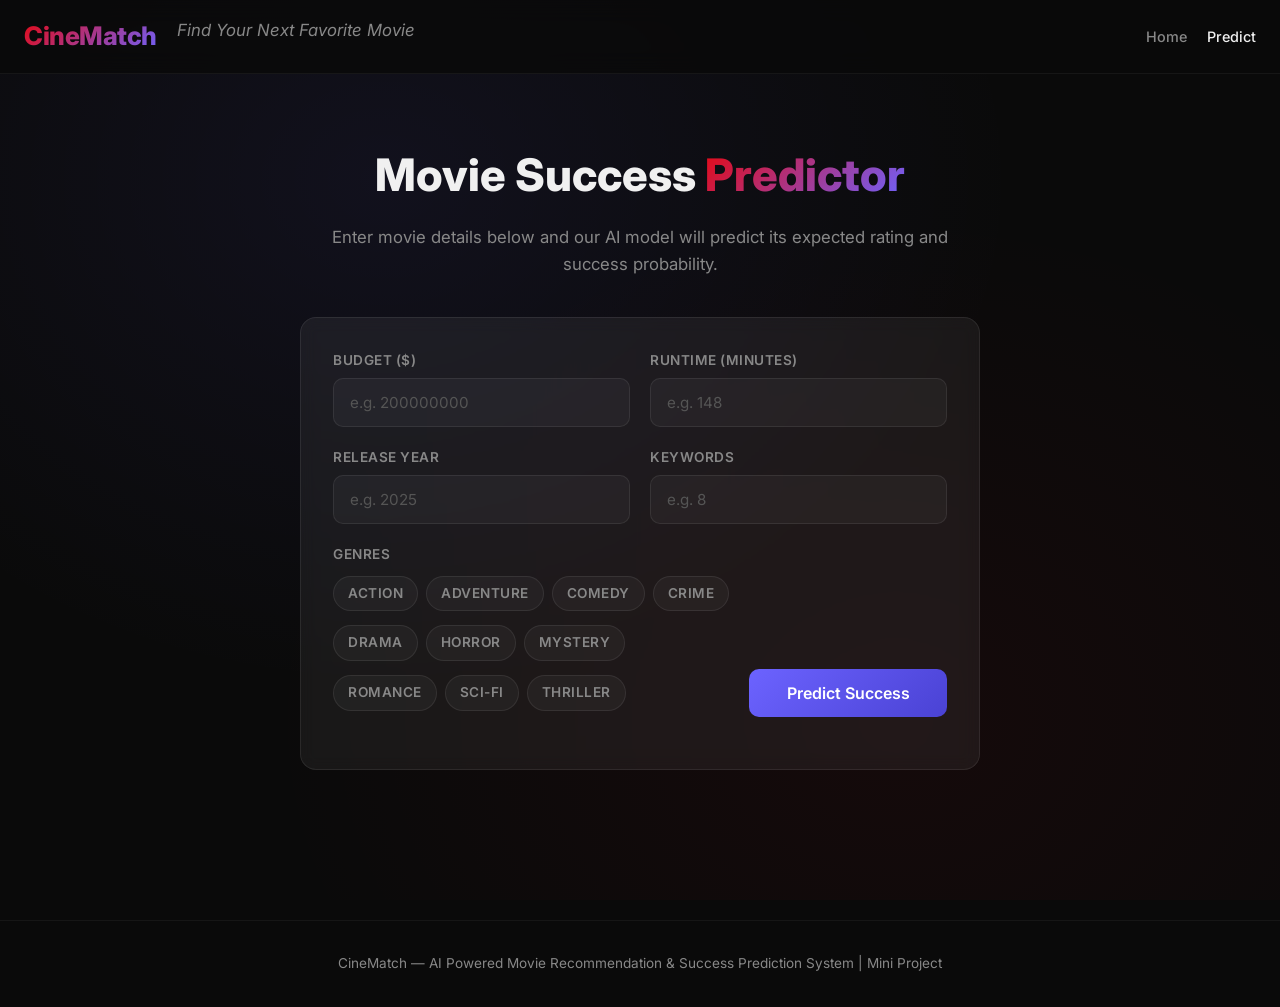
<file: templates/predict.html>
<!DOCTYPE html>
<html lang="en">
<head>
  <meta charset="UTF-8">
  <meta name="viewport" content="width=device-width, initial-scale=1.0">
  <title>CineMatch — Predict Movie Success</title>
  <link rel="stylesheet" href="/static/css/style.css">
</head>
<body>
  <nav class="navbar">
    <div class="nav-inner">
      <a href="/" class="logo">CineMatch</a>
      <span class="tagline">Find Your Next Favorite Movie</span>
      <div class="nav-links">
        <a href="/">Home</a>
        <a href="/predict" class="active">Predict</a>
      </div>
    </div>
  </nav>

  <section class="predict-hero">
    <div class="predict-content">
      <h1>Movie Success <span class="gradient-text">Predictor</span></h1>
      <p>Enter movie details below and our AI model will predict its expected rating and success probability.</p>

      <form class="predict-form" id="predictForm">
        <div class="form-row">
          <div class="form-group">
            <label for="budget">Budget ($)</label>
            <input type="number" id="budget" placeholder="e.g. 200000000" min="0" required>
          </div>
          <div class="form-group">
            <label for="runtime">Runtime (minutes)</label>
            <input type="number" id="runtime" placeholder="e.g. 148" min="0" required>
          </div>
        </div>
        <div class="form-row">
          <div class="form-group">
            <label for="releaseYear">Release Year</label>
            <input type="number" id="releaseYear" placeholder="e.g. 2025" min="1900" max="2100" required>
          </div>
          <div class="form-group">
            <label for="keywordCount">Keywords</label>
            <input type="number" id="keywordCount" placeholder="e.g. 8" min="0" max="50" required>
          </div>
        </div>
        <div class="form-row">
          <div class="form-group genres-group">
            <label>Genres</label>
            <div class="genre-checkboxes">
              <label class="genre-tag"><input type="checkbox" value="Action"> Action</label>
              <label class="genre-tag"><input type="checkbox" value="Adventure"> Adventure</label>
              <label class="genre-tag"><input type="checkbox" value="Comedy"> Comedy</label>
              <label class="genre-tag"><input type="checkbox" value="Crime"> Crime</label>
              <label class="genre-tag"><input type="checkbox" value="Drama"> Drama</label>
              <label class="genre-tag"><input type="checkbox" value="Horror"> Horror</label>
              <label class="genre-tag"><input type="checkbox" value="Mystery"> Mystery</label>
              <label class="genre-tag"><input type="checkbox" value="Romance"> Romance</label>
              <label class="genre-tag"><input type="checkbox" value="Science Fiction"> Sci-Fi</label>
              <label class="genre-tag"><input type="checkbox" value="Thriller"> Thriller</label>
            </div>
          </div>
          <div class="form-group form-submit-group">
            <label>&nbsp;</label>
            <button type="submit" id="predictBtn">Predict Success</button>
          </div>
        </div>
      </form>

      <div id="predictResult" class="predict-result" style="display:none;">
        <div class="result-card">
          <div class="result-header">Prediction Result</div>
          <div class="result-body">
            <div class="result-rating">
              <span class="rating-value" id="predictedRating">0.0</span>
              <span class="rating-label">popularity score</span>
            </div>
            <div class="result-status" id="predictedStatus">—</div>
            <div class="result-features">
              <div class="feature-item">
                <span class="feature-label">Budget</span>
                <span class="feature-value" id="resBudget">—</span>
              </div>
              <div class="feature-item">
                <span class="feature-label">Runtime</span>
                <span class="feature-value" id="resRuntime">—</span>
              </div>
              <div class="feature-item">
                <span class="feature-label">Year</span>
                <span class="feature-value" id="resYear">—</span>
              </div>
              <div class="feature-item">
                <span class="feature-label">Genres</span>
                <span class="feature-value" id="resGenres">—</span>
              </div>
              <div class="feature-item">
                <span class="feature-label">Keywords</span>
                <span class="feature-value" id="resKeywords">—</span>
              </div>
              <div class="feature-item">
                <span class="feature-label">Model R²</span>
                <span class="feature-value" id="resR2">0.54</span>
              </div>
            </div>
          </div>
        </div>
      </div>

    </div>
  </section>

  <footer class="footer">
    <p>CineMatch — AI Powered Movie Recommendation &amp; Success Prediction System | Mini Project</p>
  </footer>

  <script>
    document.getElementById("predictForm").addEventListener("submit", function (e) {
      e.preventDefault();
      const btn = document.getElementById("predictBtn");
      btn.textContent = "Predicting...";
      btn.disabled = true;

      const genreCheckboxes = document.querySelectorAll('.genre-checkboxes input:checked');
      const genres = Array.from(genreCheckboxes).map(cb => cb.value);

      const data = {
        budget: parseFloat(document.getElementById("budget").value) || 0,
        runtime: parseFloat(document.getElementById("runtime").value) || 0,
        release_year: parseInt(document.getElementById("releaseYear").value) || 2025,
        genre_count: genres.length,
        keyword_count: parseInt(document.getElementById("keywordCount").value) || 0,
        genres: genres,
      };

      fetch("/predict", {
        method: "POST",
        headers: { "Content-Type": "application/json" },
        body: JSON.stringify(data),
      })
        .then((r) => r.json())
        .then((res) => {
          document.getElementById("predictedRating").textContent = res.popularity;
          const statusEl = document.getElementById("predictedStatus");
          statusEl.textContent = res.status;
          statusEl.className = "status-badge " + res.status_class;

          const genreNames = data.genres && data.genres.length ? data.genres.join(', ') : (data.genre_count + ' genres');
          document.getElementById("resBudget").textContent = "$" + data.budget.toLocaleString();
          document.getElementById("resRuntime").textContent = data.runtime + " min";
          document.getElementById("resYear").textContent = data.release_year;
          document.getElementById("resGenres").textContent = genreNames;
          document.getElementById("resKeywords").textContent = data.keyword_count;

          const resultDiv = document.getElementById("predictResult");
          resultDiv.style.display = "block";
          resultDiv.scrollIntoView({ behavior: "smooth", block: "nearest" });
        })
        .catch(() => {
          document.getElementById("predictedStatus").textContent = "Error — try again";
          document.getElementById("predictedStatus").className = "status-badge flop";
          document.getElementById("predictResult").style.display = "block";
        })
        .finally(() => {
          btn.textContent = "Predict Success";
          btn.disabled = false;
        });
    });
  </script>
</body>
</html>
</file>
<file: static/css/style.css>
@import url('https://fonts.googleapis.com/css2?family=Inter:wght@400;500;600;700;800&display=swap');

:root {
  --bg: #0a0a0a;
  --bg2: #111;
  --card-bg: rgba(255,255,255,0.05);
  --card-border: rgba(255,255,255,0.08);
  --text: #f0f0f0;
  --text-dim: #888;
  --accent: #e50914;
  --accent2: #6c63ff;
  --glass: rgba(255,255,255,0.06);
}

* { margin:0; padding:0; box-sizing:border-box; }

body {
  font-family: 'Inter', sans-serif;
  background: var(--bg);
  color: var(--text);
  min-height: 100vh;
  line-height: 1.6;
}

::-webkit-scrollbar { width: 8px; }
::-webkit-scrollbar-track { background: var(--bg); }
::-webkit-scrollbar-thumb { background: #333; border-radius: 4px; }
::-webkit-scrollbar-thumb:hover { background: #555; }

.navbar {
  position: fixed; top:0; left:0; right:0;
  z-index:100;
  background: rgba(10,10,10,0.85);
  backdrop-filter: blur(12px);
  border-bottom: 1px solid rgba(255,255,255,0.05);
}
.nav-inner {
  max-width: 1280px; margin:0 auto;
  padding: 16px 24px;
  display: flex; align-items: center; gap: 20px;
}
.logo {
  font-size: 1.6rem; font-weight: 800;
  background: linear-gradient(135deg, var(--accent), var(--accent2));
  -webkit-background-clip: text;
  -webkit-text-fill-color: transparent;
  text-decoration: none;
  letter-spacing: -0.5px;
}
.tagline {
  font-size: 0.85rem;
  color: var(--text-dim);
  flex: 1;
}
.nav-links {
  display: flex;
  gap: 20px;
}
.nav-links a {
  color: var(--text-dim);
  text-decoration: none;
  font-size: 0.9rem;
  font-weight: 500;
  transition: color 0.2s;
}
.nav-links a:hover,
.nav-links a.active {
  color: var(--text);
}

.hero {
  padding: 140px 24px 80px;
  text-align: center;
  background: radial-gradient(ellipse at 50% 0%, rgba(108,99,255,0.08) 0%, transparent 60%),
              radial-gradient(ellipse at 80% 100%, rgba(229,9,20,0.05) 0%, transparent 50%);
  min-height: 60vh;
  display: flex; align-items: center; justify-content: center;
}
.hero-content { max-width: 720px; }
.hero h1 {
  font-size: 3.2rem; font-weight: 800;
  margin-bottom: 12px;
  line-height: 1.2;
}
.gradient-text {
  background: linear-gradient(135deg, var(--accent), var(--accent2));
  -webkit-background-clip: text;
  -webkit-text-fill-color: transparent;
}
.hero p {
  color: var(--text-dim);
  font-size: 1.15rem;
  margin-bottom: 36px;
}

.search-box {
  position: relative;
  display: flex; gap: 0;
  max-width: 560px; margin:0 auto;
  background: var(--glass);
  border: 1px solid var(--card-border);
  border-radius: 12px;
  overflow: visible;
  backdrop-filter: blur(8px);
}
.search-box input {
  flex:1;
  padding: 16px 20px;
  background: transparent;
  border: none;
  color: var(--text);
  font-size: 1rem;
  font-family: inherit;
  outline: none;
}
.search-box input::placeholder { color: #666; }
.search-box button {
  padding: 16px 28px;
  background: linear-gradient(135deg, var(--accent), #b20710);
  color: white;
  border: none;
  font-size: 0.95rem;
  font-weight: 600;
  cursor: pointer;
  font-family: inherit;
  transition: all 0.2s;
}
.search-box button:hover {
  background: linear-gradient(135deg, #ff1a1a, var(--accent));
}

.dropdown {
  position: absolute;
  top: calc(100% + 4px);
  left: 0; right: 0;
  background: rgba(20,20,20,0.97);
  border: 1px solid var(--card-border);
  border-radius: 10px;
  backdrop-filter: blur(16px);
  display: none;
  z-index: 200;
  max-height: 320px;
  overflow-y: auto;
}
.dropdown.active { display: block; }
.dropdown-item {
  padding: 12px 18px;
  cursor: pointer;
  font-size: 0.95rem;
  transition: background 0.15s;
  border-bottom: 1px solid rgba(255,255,255,0.03);
}
.dropdown-item:hover { background: rgba(255,255,255,0.06); }
.dropdown-item:last-child { border-bottom: none; }

.section-header {
  max-width: 1280px; margin: 0 auto 24px;
  padding: 0 24px;
}
.section-header h2 {
  font-size: 1.6rem;
  font-weight: 700;
}

.results, .trending {
  padding: 0 0 40px;
  max-width: 1280px;
  margin: 0 auto;
}

.movie-grid {
  display: grid;
  grid-template-columns: repeat(auto-fill, minmax(260px, 1fr));
  gap: 24px;
  padding: 0 24px;
}

.movie-card {
  background: var(--card-bg);
  border: 1px solid var(--card-border);
  border-radius: 14px;
  overflow: hidden;
  transition: all 0.3s cubic-bezier(0.25,0.46,0.45,0.94);
  backdrop-filter: blur(4px);
  cursor: pointer;
}
.movie-card:hover {
  transform: translateY(-6px) scale(1.02);
  box-shadow: 0 12px 40px rgba(229,9,20,0.15), 0 0 60px rgba(108,99,255,0.06);
  border-color: rgba(255,255,255,0.15);
}

.card-poster {
  position: relative;
  height: 200px;
  display: flex;
  align-items: center;
  justify-content: center;
  overflow: hidden;
}

/* Poster image fills the poster area on top of gradient background */
.poster-img {
  position: absolute;
  inset: 0;
  width: 100%;
  height: 100%;
  object-fit: cover;
  display: block;
}

.poster-initial {
  font-size: 5rem;
  font-weight: 800;
  color: rgba(255,255,255,0.15);
  text-transform: uppercase;
  user-select: none;
}

.rating-badge {
  position: absolute;
  top: 12px; right: 12px;
  background: rgba(0,0,0,0.7);
  backdrop-filter: blur(4px);
  padding: 4px 10px;
  border-radius: 6px;
  font-size: 0.85rem;
  font-weight: 700;
  color: #ffd700;
  border: 1px solid rgba(255,215,0,0.2);
}

.card-body {
  padding: 16px 18px;
}
.card-body h3 {
  font-size: 1.05rem;
  font-weight: 700;
  margin-bottom: 4px;
  line-height: 1.3;
}
.genres {
  font-size: 0.8rem;
  color: var(--accent);
  margin-bottom: 8px;
  font-weight: 500;
}
.overview {
  font-size: 0.82rem;
  color: var(--text-dim);
  line-height: 1.5;
  display: -webkit-box;
  -webkit-line-clamp: 3;
  -webkit-box-orient: vertical;
  overflow: hidden;
}

.footer {
  text-align: center;
  padding: 32px 24px;
  color: var(--text-dim);
  font-size: 0.85rem;
  border-top: 1px solid rgba(255,255,255,0.05);
  margin-top: 20px;
}

/* ── Netflix-style Recommendations Strip ── */

.recs-container {
  grid-column: 1 / -1;
  margin: 8px 0 16px;
  padding: 20px 20px 24px;
  background: linear-gradient(180deg, rgba(229,9,20,0.04) 0%, rgba(108,99,255,0.02) 100%);
  border: 1px solid rgba(255,255,255,0.06);
  border-radius: 16px;
  border-top: 3px solid var(--accent);
  animation: slideDown 0.35s ease;
  overflow: hidden;
}

@keyframes slideDown {
  from {
    opacity: 0;
    max-height: 0;
    padding-top: 0;
    padding-bottom: 0;
  }
  to {
    opacity: 1;
    max-height: 500px;
    padding-top: 20px;
    padding-bottom: 24px;
  }
}

.recs-label {
  font-size: 1.1rem;
  font-weight: 700;
  margin-bottom: 16px;
  display: flex;
  align-items: center;
  gap: 10px;
}
.recs-label .accent-bar {
  display: inline-block;
  width: 4px;
  height: 20px;
  background: var(--accent);
  border-radius: 2px;
}
.recs-label span {
  color: var(--accent);
}

.recs-row {
  display: flex;
  gap: 16px;
  overflow-x: auto;
  padding: 4px 0 8px;
  scroll-snap-type: x mandatory;
  -webkit-overflow-scrolling: touch;
}
.recs-row::-webkit-scrollbar { height: 4px; }
.recs-row::-webkit-scrollbar-thumb { background: #444; border-radius: 2px; }

.recs-card {
  flex: 0 0 180px;
  scroll-snap-align: start;
  background: var(--card-bg);
  border: 1px solid var(--card-border);
  border-radius: 12px;
  overflow: hidden;
  transition: all 0.25s ease;
  backdrop-filter: blur(4px);
  cursor: pointer;
}
.recs-card:hover {
  transform: translateY(-4px) scale(1.03);
  box-shadow: 0 8px 30px rgba(229,9,20,0.2);
  border-color: rgba(255,255,255,0.15);
}

.recs-card .card-poster {
  height: 150px;
}
.recs-card .poster-initial {
  font-size: 3.5rem;
}
.recs-card .rating-badge {
  font-size: 0.75rem;
  padding: 3px 8px;
}

.recs-card .match-badge {
  position: absolute;
  top: 10px; left: 10px;
  background: linear-gradient(135deg, var(--accent2), #4a42d4);
  padding: 4px 10px;
  border-radius: 6px;
  font-size: 0.75rem;
  font-weight: 700;
  color: #fff;
  box-shadow: 0 2px 12px rgba(108,99,255,0.4);
}

.recs-card .card-body {
  padding: 12px 14px;
}
.recs-card .card-body h3 {
  font-size: 0.9rem;
  margin-bottom: 2px;
}
.recs-card .genres {
  font-size: 0.72rem;
}

.recs-spinner {
  display: flex;
  align-items: center;
  justify-content: center;
  min-height: 160px;
  width: 100%;
}
.recs-spinner::after {
  content: "";
  width: 32px;
  height: 32px;
  border: 3px solid rgba(255,255,255,0.1);
  border-top-color: var(--accent);
  border-radius: 50%;
  animation: spin 0.8s linear infinite;
}
@keyframes spin { to { transform: rotate(360deg); } }

/* ── Movie detail page ── */

.movie-detail-hero {
  padding: 120px 24px 60px;
  background: radial-gradient(ellipse at 30% 20%, rgba(108,99,255,0.1) 0%, transparent 50%),
              radial-gradient(ellipse at 70% 80%, rgba(229,9,20,0.06) 0%, transparent 50%);
}

/* Side-by-side poster + info layout for detail page */
.detail-layout {
  max-width: 900px;
  margin: 0 auto;
  display: flex;
  gap: 40px;
  align-items: flex-start;
}
.detail-poster {
  flex: 0 0 250px;
  border-radius: 12px;
  overflow: hidden;
  box-shadow: 0 8px 40px rgba(0,0,0,0.5);
}
.detail-poster img {
  width: 100%;
  display: block;
}
.detail-content { flex: 1; }
.detail-content h1 { font-size: 2.6rem; font-weight: 800; margin-bottom: 8px; }
.tagline { font-style: italic; color: var(--text-dim); font-size: 1.05rem; margin-bottom: 12px; }
.meta { display: flex; align-items: center; gap: 16px; margin-bottom: 20px; flex-wrap: wrap; }
.rating-large {
  background: rgba(255,215,0,0.1);
  border: 1px solid rgba(255,215,0,0.2);
  padding: 6px 14px;
  border-radius: 8px;
  font-weight: 700;
  color: #ffd700;
  font-size: 1.1rem;
}
.meta-text { color: var(--text-dim); font-size: 0.95rem; }
.detail-overview { font-size: 1rem; line-height: 1.7; color: #ccc; }

/* ── Predict Page ── */

.predict-hero {
  padding: 140px 24px 80px;
  text-align: center;
  background: radial-gradient(ellipse at 30% 20%, rgba(108,99,255,0.08) 0%, transparent 50%),
              radial-gradient(ellipse at 70% 80%, rgba(229,9,20,0.05) 0%, transparent 50%);
  min-height: 100vh;
}
.predict-content {
  max-width: 680px;
  margin: 0 auto;
}
.predict-content h1 {
  font-size: 2.8rem;
  font-weight: 800;
  margin-bottom: 12px;
}
.predict-content > p {
  color: var(--text-dim);
  font-size: 1.05rem;
  margin-bottom: 40px;
}

.predict-form {
  text-align: left;
  background: var(--glass);
  border: 1px solid var(--card-border);
  border-radius: 16px;
  padding: 32px;
  backdrop-filter: blur(8px);
}
.form-row {
  display: flex;
  gap: 20px;
  margin-bottom: 20px;
}
.form-group {
  flex: 1;
  display: flex;
  flex-direction: column;
}
.form-group label {
  font-size: 0.85rem;
  font-weight: 600;
  color: var(--text-dim);
  margin-bottom: 6px;
  text-transform: uppercase;
  letter-spacing: 0.5px;
}
.form-group input {
  padding: 14px 16px;
  background: rgba(255,255,255,0.04);
  border: 1px solid var(--card-border);
  border-radius: 10px;
  color: var(--text);
  font-size: 0.95rem;
  font-family: inherit;
  outline: none;
  transition: border-color 0.2s;
}
.form-group input:focus {
  border-color: var(--accent2);
}
.form-group input::placeholder {
  color: #555;
}
.genres-group {
  flex: 2;
}
.genre-checkboxes {
  display: flex;
  flex-wrap: wrap;
  gap: 8px;
  margin-top: 4px;
}
.genre-tag {
  display: inline-flex;
  align-items: center;
  gap: 4px;
  padding: 6px 14px;
  background: rgba(255,255,255,0.04);
  border: 1px solid var(--card-border);
  border-radius: 20px;
  font-size: 0.82rem;
  cursor: pointer;
  transition: all 0.2s;
  user-select: none;
}
.genre-tag:hover {
  background: rgba(255,255,255,0.08);
  border-color: var(--accent2);
}
.genre-tag input {
  display: none;
}
.genre-tag:has(input:checked) {
  background: rgba(108,99,255,0.15);
  border-color: var(--accent2);
  color: #fff;
}
.form-submit-group {
  justify-content: flex-end;
}
.form-submit-group button {
  padding: 14px 32px;
  background: linear-gradient(135deg, var(--accent2), #4a42d4);
  color: white;
  border: none;
  border-radius: 10px;
  font-size: 1rem;
  font-weight: 600;
  cursor: pointer;
  font-family: inherit;
  transition: all 0.2s;
}
.form-submit-group button:hover {
  background: linear-gradient(135deg, #7c73ff, var(--accent2));
  transform: translateY(-2px);
  box-shadow: 0 6px 24px rgba(108,99,255,0.3);
}
.form-submit-group button:disabled {
  opacity: 0.6;
  cursor: not-allowed;
  transform: none;
}

.predict-result {
  margin-top: 32px;
  animation: slideDown 0.35s ease;
}
.result-card {
  background: var(--glass);
  border: 1px solid var(--card-border);
  border-radius: 16px;
  overflow: hidden;
  text-align: left;
}
.result-header {
  padding: 16px 24px;
  font-weight: 700;
  font-size: 1.1rem;
  border-bottom: 1px solid var(--card-border);
  color: var(--text-dim);
}
.result-body {
  padding: 28px 24px;
  display: flex;
  flex-direction: column;
  align-items: center;
  gap: 16px;
}
.result-rating {
  display: flex;
  align-items: baseline;
  gap: 4px;
}
.rating-value {
  font-size: 4rem;
  font-weight: 800;
  background: linear-gradient(135deg, var(--accent), var(--accent2));
  -webkit-background-clip: text;
  -webkit-text-fill-color: transparent;
  line-height: 1;
}
.rating-label {
  font-size: 1.4rem;
  color: var(--text-dim);
  font-weight: 600;
}
.status-badge {
  padding: 8px 28px;
  border-radius: 20px;
  font-size: 1.1rem;
  font-weight: 700;
  text-transform: uppercase;
  letter-spacing: 1px;
}
.status-badge.hit {
  background: rgba(0,200,83,0.12);
  color: #00c853;
  border: 1px solid rgba(0,200,83,0.25);
}
.status-badge.average {
  background: rgba(255,193,7,0.12);
  color: #ffc107;
  border: 1px solid rgba(255,193,7,0.25);
}
.status-badge.flop {
  background: rgba(244,67,54,0.12);
  color: #f44336;
  border: 1px solid rgba(244,67,54,0.25);
}
.result-features {
  width: 100%;
  display: grid;
  grid-template-columns: repeat(auto-fit, minmax(140px, 1fr));
  gap: 12px;
  margin-top: 8px;
}
.feature-item {
  display: flex;
  flex-direction: column;
  align-items: center;
  padding: 12px;
  background: rgba(255,255,255,0.03);
  border-radius: 10px;
  border: 1px solid rgba(255,255,255,0.04);
}
.feature-label {
  font-size: 0.75rem;
  color: var(--text-dim);
  text-transform: uppercase;
  letter-spacing: 0.5px;
  margin-bottom: 4px;
}
.feature-value {
  font-size: 0.95rem;
  font-weight: 600;
}

@media (max-width: 768px) {
  .hero h1 { font-size: 2rem; }
  .hero { padding: 120px 16px 60px; }
  .movie-grid { grid-template-columns: repeat(auto-fill, minmax(200px, 1fr)); gap: 16px; padding: 0 16px; }
  .tagline { display: none; }
  .search-box input { padding: 14px 16px; }
  .search-box button { padding: 14px 20px; font-size: 0.85rem; }
  .detail-layout { flex-direction: column; align-items: center; }
  .detail-poster { flex: 0 0 auto; max-width: 200px; }
  .detail-content h1 { font-size: 1.8rem; }
  .recs-card { flex: 0 0 150px; }
  .recs-card .card-poster { height: 120px; }
}
</file>
